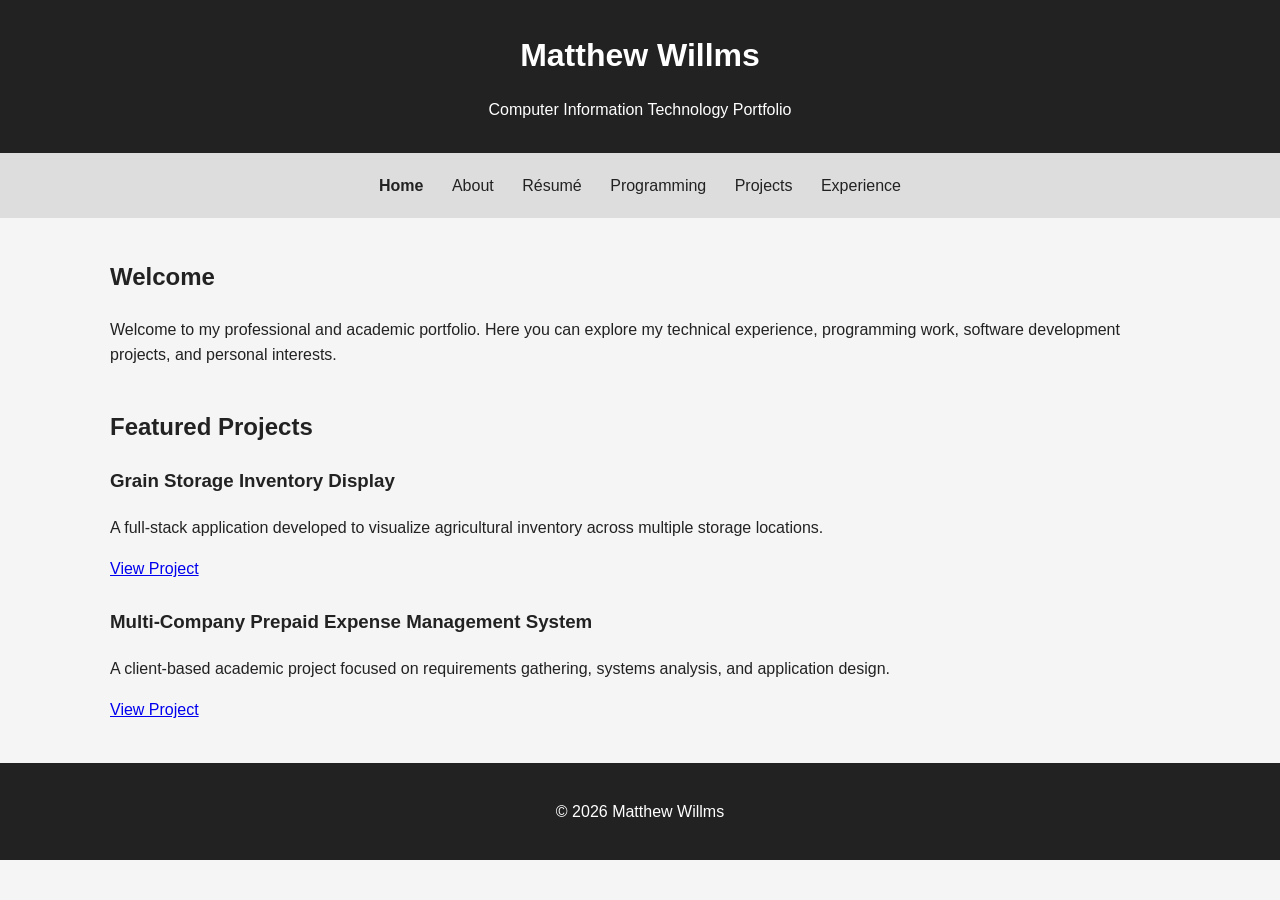
<file: index.html>
<!DOCTYPE html>
<html lang="en">

<head>
    <meta charset="UTF-8">
    <meta name="viewport" content="width=device-width, initial-scale=1.0">

    <title>Matthew Willms | IT Portfolio</title>

    <meta name="description"
          content="The professional and academic IT portfolio of Matthew Willms.">

    <link rel="stylesheet" href="css/style.css">
</head>

<body>

    <header>
        <h1>Matthew Willms</h1>
        <p>Computer Information Technology Portfolio</p>
    </header>

    <nav aria-label="Main navigation">
        <a href="index.html" aria-current="page">Home</a>
        <a href="about.html">About</a>
        <a href="resume.html">Résumé</a>
        <a href="programming.html">Programming</a>
        <a href="projects.html">Projects</a>
        <a href="experience.html">Experience</a>
    </nav>

    <main>

        <section>
            <h2>Welcome</h2>

            <p>
                Welcome to my professional and academic portfolio.
                Here you can explore my technical experience,
                programming work, software development projects,
                and personal interests.
            </p>
        </section>

        <section>
            <h2>Featured Projects</h2>

            <article>
                <h3>Grain Storage Inventory Display</h3>

                <p>
                    A full-stack application developed to visualize
                    agricultural inventory across multiple storage
                    locations.
                </p>

                <a href="projects/grain-storage.html">
                    View Project
                </a>
            </article>

            <article>
                <h3>Multi-Company Prepaid Expense Management System</h3>

                <p>
                    A client-based academic project focused on
                    requirements gathering, systems analysis,
                    and application design.
                </p>

                <a href="projects/prepaid-expenses.html">
                    View Project
                </a>
            </article>

        </section>

    </main>

    <footer>
        <p>&copy; 2026 Matthew Willms</p>
    </footer>

</body>
</html>
</file>
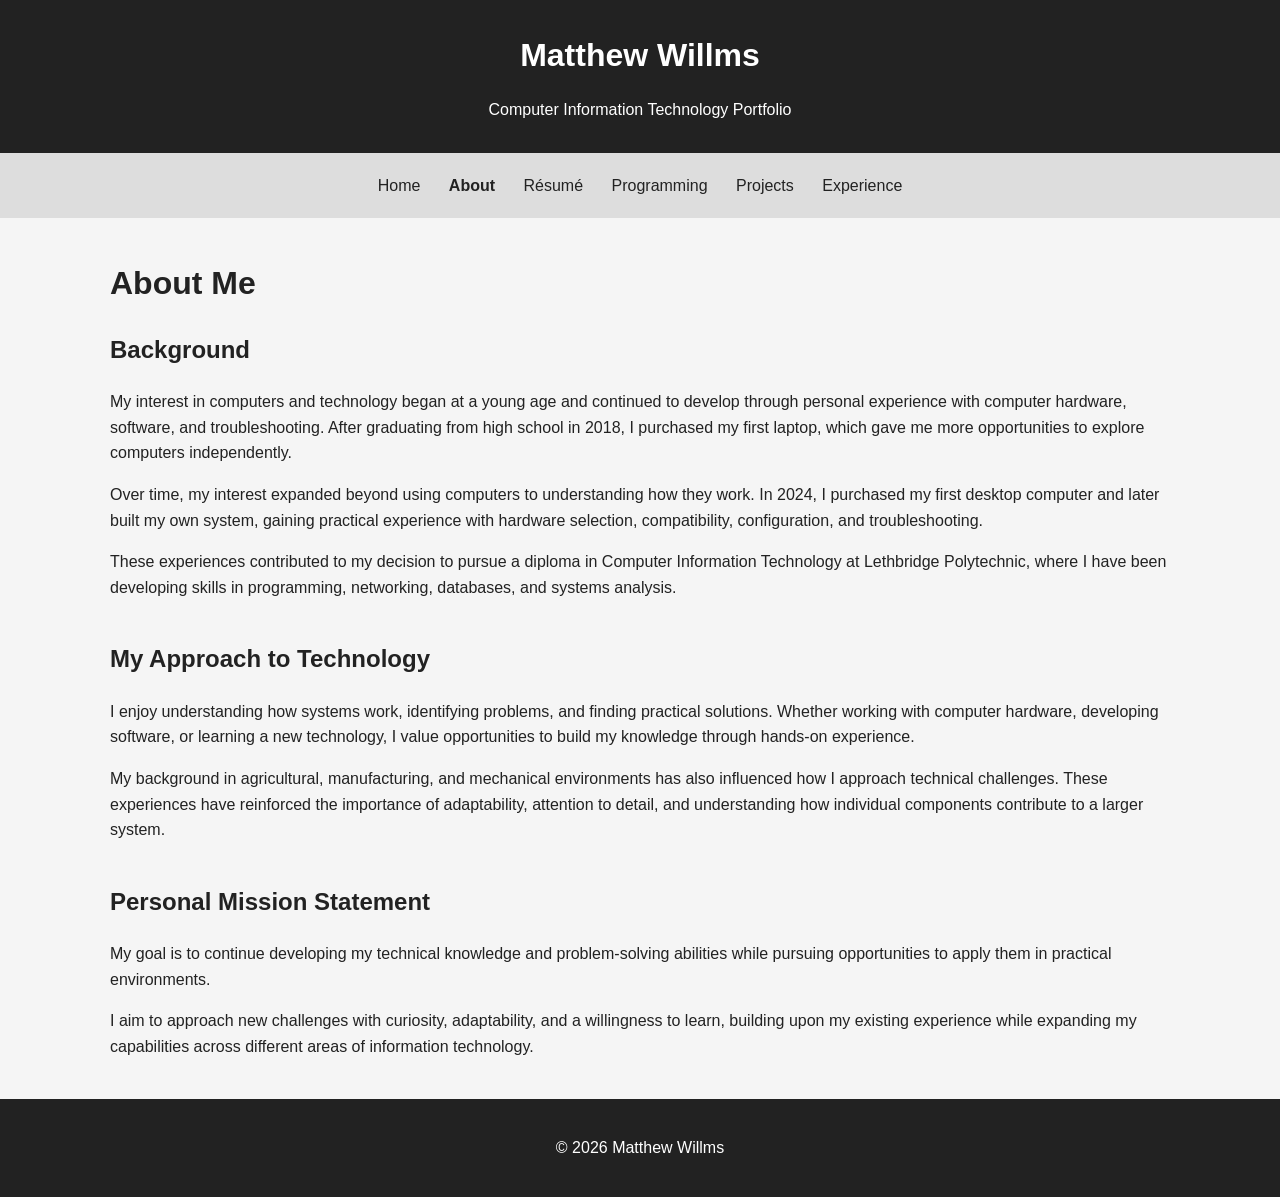
<file: about.html>
<!DOCTYPE html>
<html lang="en">

<head>
    <meta charset="UTF-8">
    <meta name="viewport" content="width=device-width, initial-scale=1.0">

    <title>About Me | Matthew Willms</title>

    <link rel="stylesheet" href="css/style.css">
</head>

<body>

    <header>
        <h1>Matthew Willms</h1>
        <p>Computer Information Technology Portfolio</p>
    </header>

    <nav aria-label="Main navigation">
        <a href="index.html">Home</a>
        <a href="about.html" aria-current="page">About</a>
        <a href="resume.html">Résumé</a>
        <a href="programming.html">Programming</a>
        <a href="projects.html">Projects</a>
        <a href="experience.html">Experience</a>
    </nav>

    <main>

        <h1>About Me</h1>

        <section>
            <h2>Background</h2>

            <p>
                My interest in computers and technology began at a young
                age and continued to develop through personal experience
                with computer hardware, software, and troubleshooting.
                After graduating from high school in 2018, I purchased
                my first laptop, which gave me more opportunities to
                explore computers independently.
            </p>

            <p>
                Over time, my interest expanded beyond using computers
                to understanding how they work. In 2024, I purchased
                my first desktop computer and later built my own system,
                gaining practical experience with hardware selection,
                compatibility, configuration, and troubleshooting.
            </p>

            <p>
                These experiences contributed to my decision to pursue
                a diploma in Computer Information Technology at
                Lethbridge Polytechnic, where I have been developing
                skills in programming, networking, databases, and
                systems analysis.
            </p>
        </section>

        <section>
            <h2>My Approach to Technology</h2>

            <p>
                I enjoy understanding how systems work, identifying
                problems, and finding practical solutions. Whether
                working with computer hardware, developing software,
                or learning a new technology, I value opportunities
                to build my knowledge through hands-on experience.
            </p>

            <p>
                My background in agricultural, manufacturing, and
                mechanical environments has also influenced how I
                approach technical challenges. These experiences
                have reinforced the importance of adaptability,
                attention to detail, and understanding how individual
                components contribute to a larger system.
            </p>
        </section>

        <section>
            <h2>Personal Mission Statement</h2>

            <p>
                My goal is to continue developing my technical
                knowledge and problem-solving abilities while pursuing
                opportunities to apply them in practical environments.
            </p>

            <p>
                I aim to approach new challenges with curiosity,
                adaptability, and a willingness to learn, building
                upon my existing experience while expanding my
                capabilities across different areas of information
                technology.
            </p>
        </section>

    </main>

    <footer>
        <p>&copy; 2026 Matthew Willms</p>
    </footer>

</body>
</html>
</file>
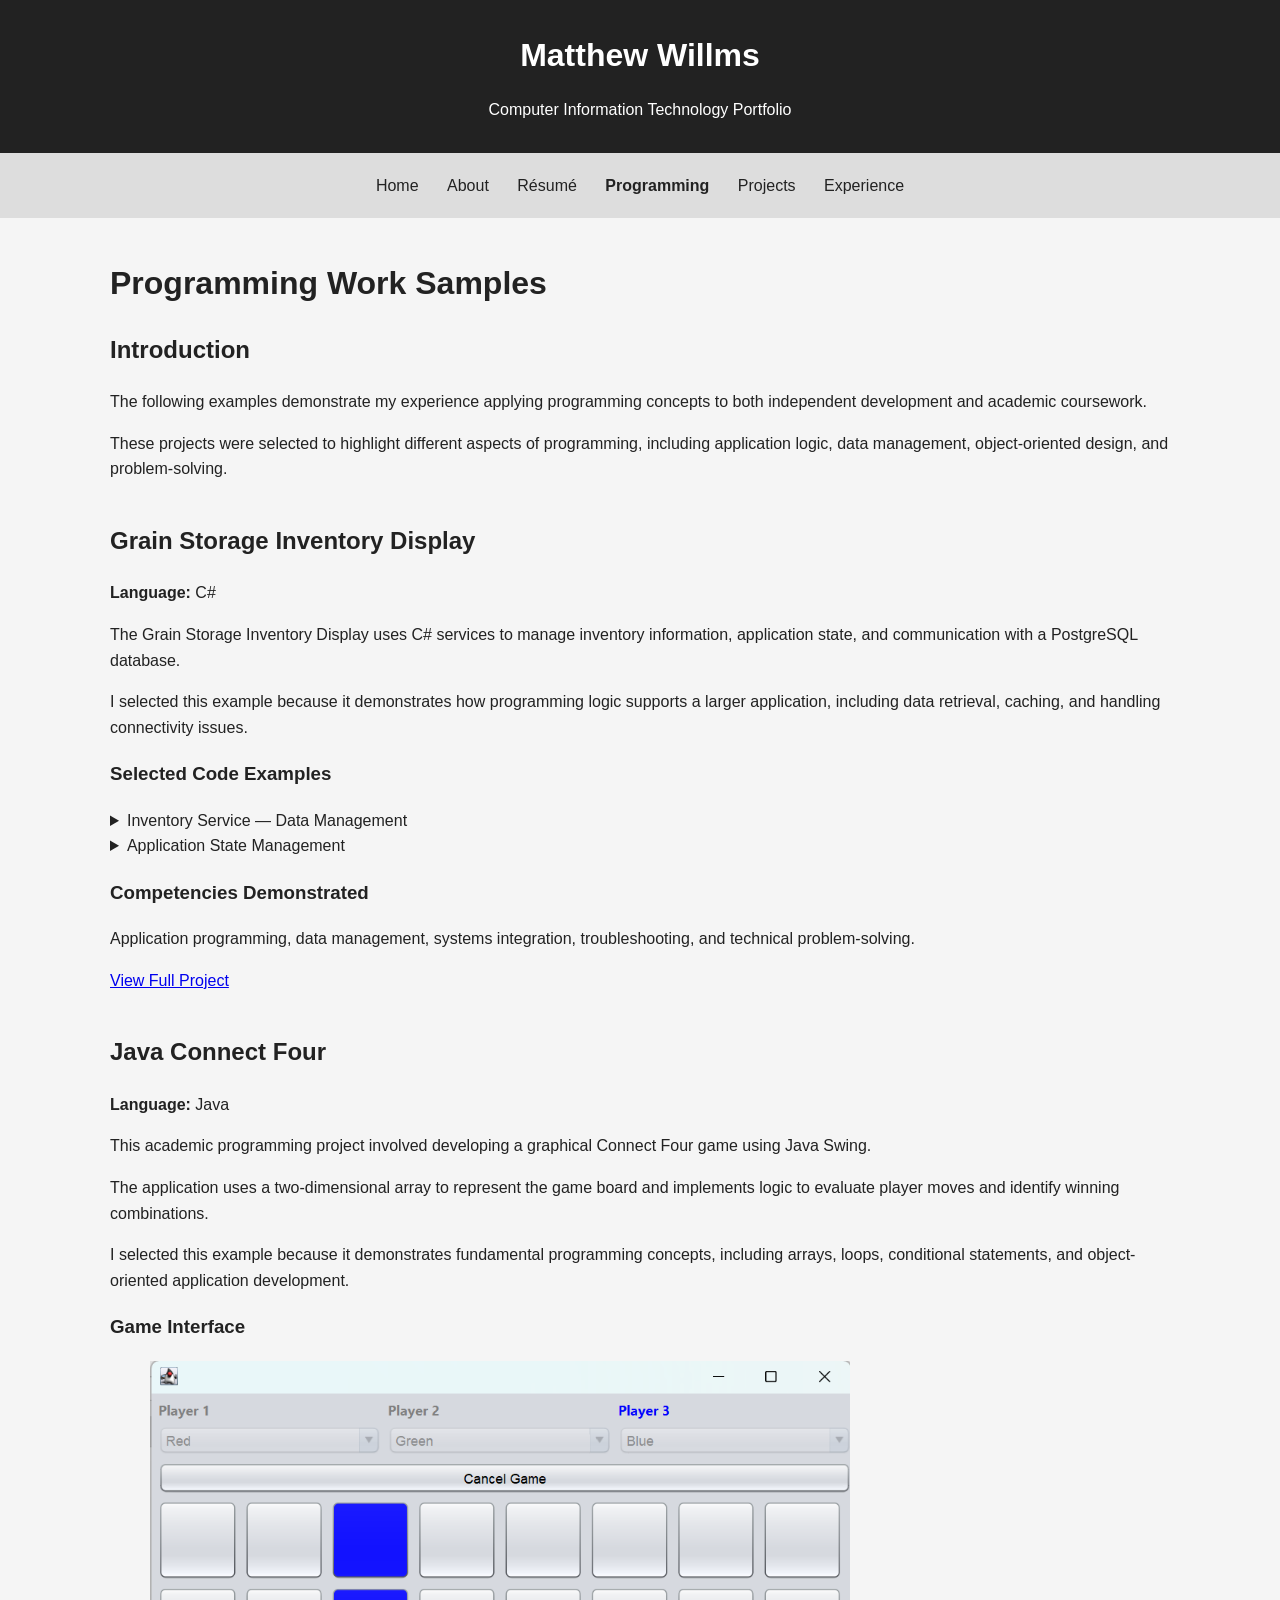
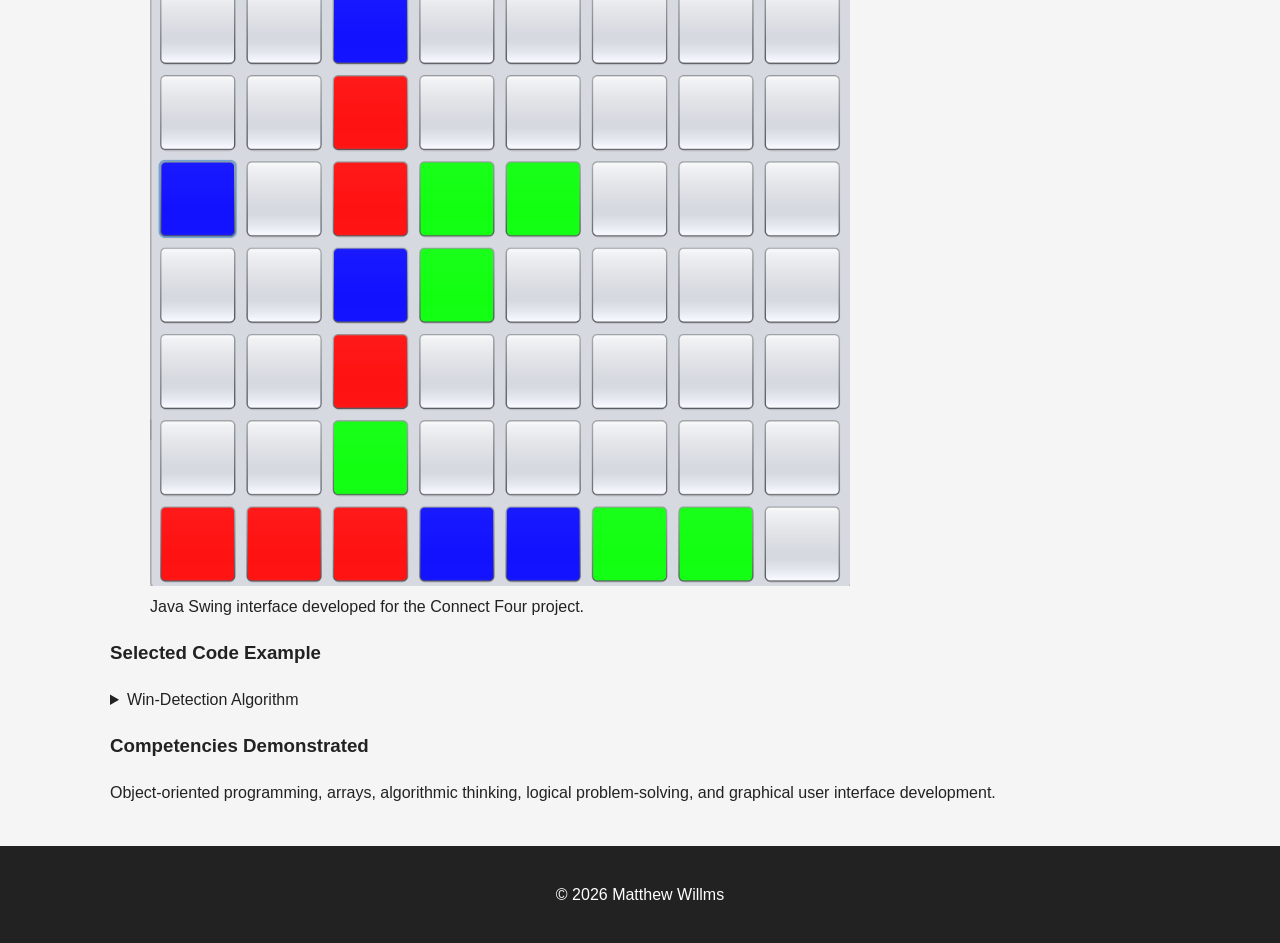
<file: programming.html>
<!DOCTYPE html>
<html lang="en">

<head>
    <meta charset="UTF-8">
    <meta name="viewport" content="width=device-width, initial-scale=1.0">

    <title>Programming | Matthew Willms</title>

    <meta name="description"
          content="Programming work samples demonstrating C#, Java, application development, and problem-solving.">

    <link rel="stylesheet" href="css/style.css">
</head>

<body>

    <header>
        <h1>Matthew Willms</h1>
        <p>Computer Information Technology Portfolio</p>
    </header>

    <nav aria-label="Main navigation">
        <a href="index.html">Home</a>
        <a href="about.html">About</a>
        <a href="resume.html">Résumé</a>
        <a href="programming.html" aria-current="page">Programming</a>
        <a href="projects.html">Projects</a>
        <a href="experience.html">Experience</a>
    </nav>

    <main>

        <h1>Programming Work Samples</h1>

        <section>
            <h2>Introduction</h2>

            <p>
                The following examples demonstrate my experience
                applying programming concepts to both independent
                development and academic coursework.
            </p>

            <p>
                These projects were selected to highlight different
                aspects of programming, including application logic,
                data management, object-oriented design, and
                problem-solving.
            </p>
        </section>

        <!-- Grain Storage Display -->
        <section id="grain-storage-code">

            <h2>Grain Storage Inventory Display</h2>

            <p><strong>Language:</strong> C#</p>

            <p>
                The Grain Storage Inventory Display uses C# services
                to manage inventory information, application state,
                and communication with a PostgreSQL database.
            </p>

            <p>
                I selected this example because it demonstrates how
                programming logic supports a larger application,
                including data retrieval, caching, and handling
                connectivity issues.
            </p>

            <h3>Selected Code Examples</h3>

            <details>
                <summary>Inventory Service — Data Management</summary>

                <p>
                    This service manages inventory retrieval and
                    supports the application's caching and fallback
                    functionality.
                </p>

                <pre><code class="language-csharp">
<!-- C# excerpt will go here -->
                </code></pre>

            </details>

            <details>
                <summary>Application State Management</summary>

                <p>
                    Supporting services maintain consistent application
                    behaviour between the map and control interfaces.
                </p>

                <pre><code class="language-csharp">
<!-- Optional C# excerpt will go here -->
                </code></pre>

            </details>

            <h3>Competencies Demonstrated</h3>

            <p>
                Application programming, data management, systems
                integration, troubleshooting, and technical
                problem-solving.
            </p>

            <p>
                <a href="projects/grain-storage.html">
                    View Full Project
                </a>
            </p>

        </section>

        <!-- Connect Four -->
        <section id="connect-four">

            <h2>Java Connect Four</h2>

            <p><strong>Language:</strong> Java</p>

            <p>
                This academic programming project involved developing
                a graphical Connect Four game using Java Swing.
            </p>

            <p>
                The application uses a two-dimensional array to
                represent the game board and implements logic to
                evaluate player moves and identify winning
                combinations.
            </p>

            <p>
                I selected this example because it demonstrates
                fundamental programming concepts, including arrays,
                loops, conditional statements, and object-oriented
                application development.
            </p>

            <h3>Game Interface</h3>

            <figure>
                <img src="assets/images/connect-four/connect-four.png"
                     alt="Java Connect Four graphical game interface"
                     width="700">

                <figcaption>
                    Java Swing interface developed for the Connect Four project.
                </figcaption>
            </figure>

            <h3>Selected Code Example</h3>

            <details>
                <summary>Win-Detection Algorithm</summary>

                <p>
                    This algorithm checks the game board for winning
                    combinations across horizontal, vertical,
                    and diagonal directions.
                </p>

                <pre><code class="language-java">
<!-- Java excerpt will go here -->
                </code></pre>

            </details>

            <h3>Competencies Demonstrated</h3>

            <p>
                Object-oriented programming, arrays, algorithmic
                thinking, logical problem-solving, and graphical
                user interface development.
            </p>

        </section>

    </main>

    <footer>
        <p>&copy; 2026 Matthew Willms</p>
    </footer>

</body>
</html>
</file>
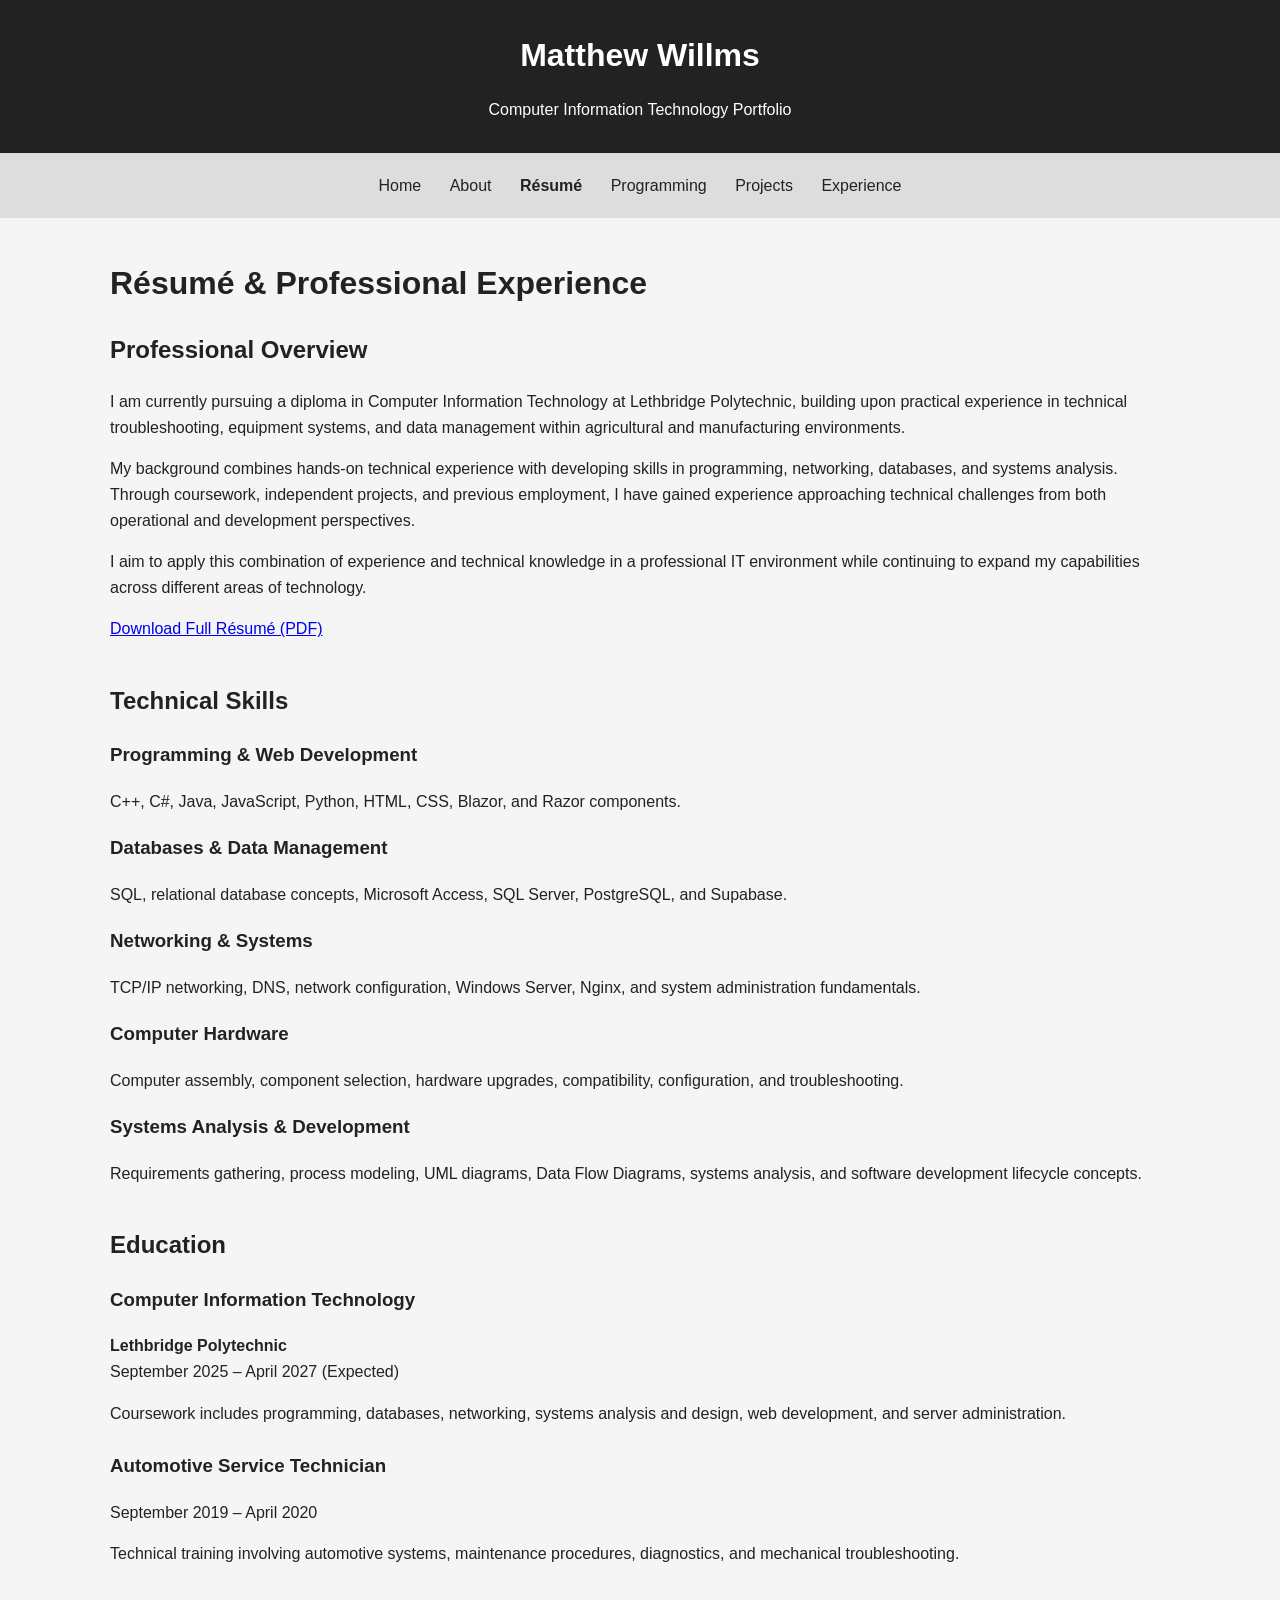
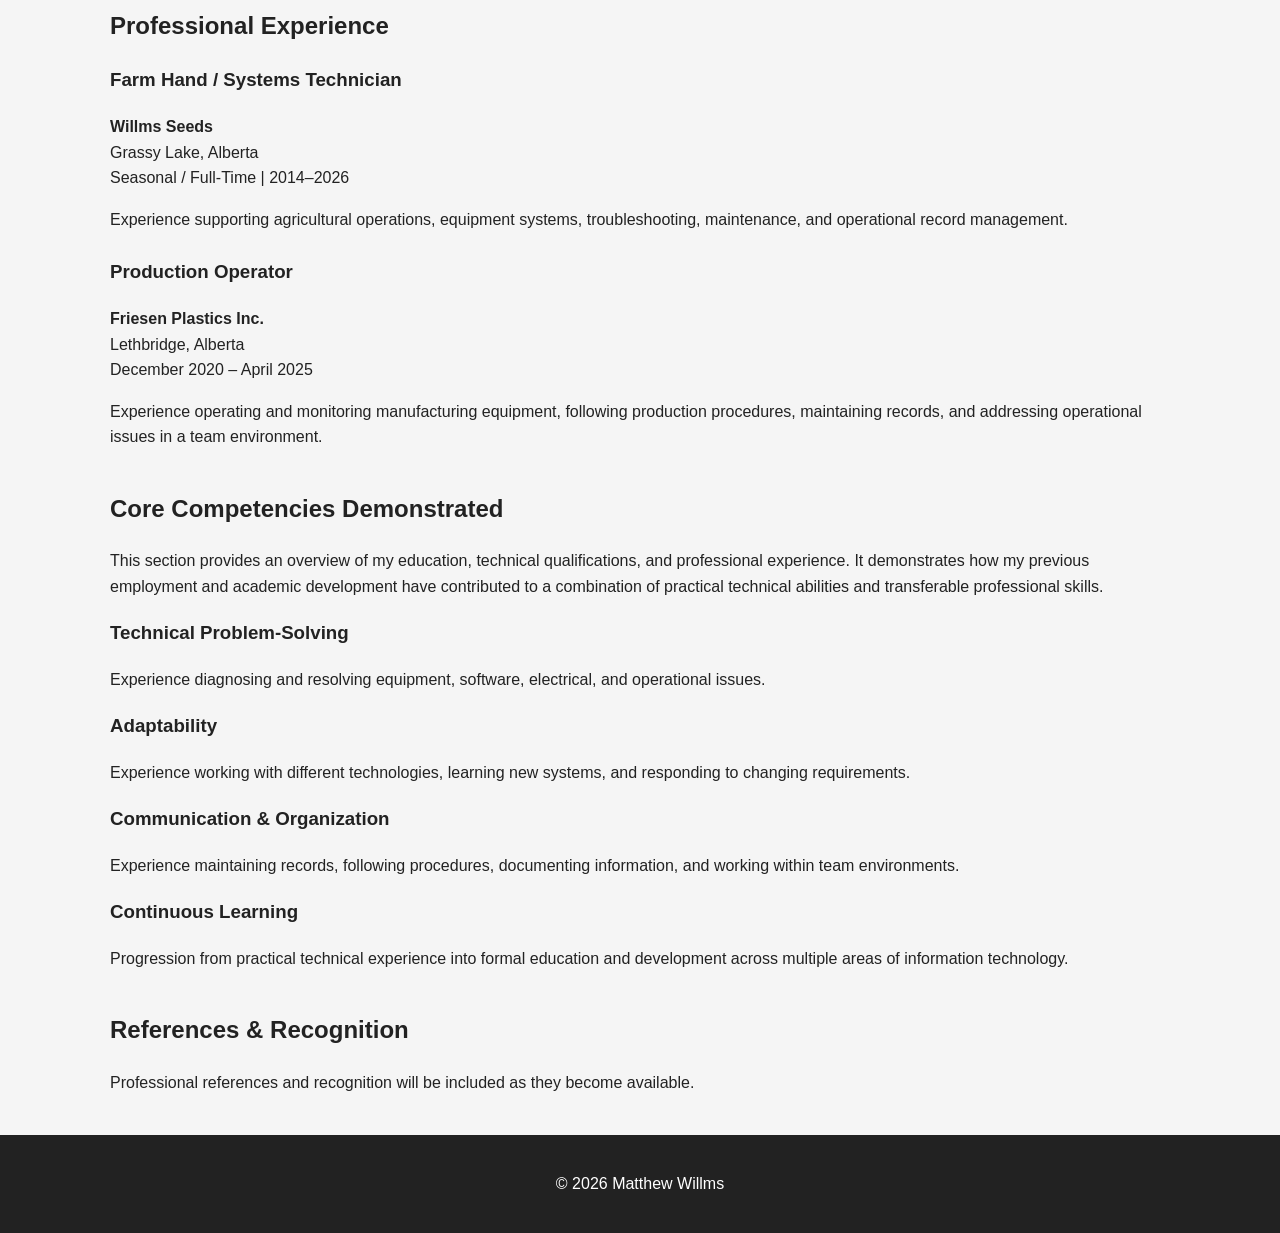
<file: resume.html>
<!DOCTYPE html>
<html lang="en">

<head>
    <meta charset="UTF-8">
    <meta name="viewport" content="width=device-width, initial-scale=1.0">

    <title>Résumé | Matthew Willms</title>

    <meta name="description"
          content="Education, technical skills, and professional experience of Matthew Willms.">

    <link rel="stylesheet" href="css/style.css">
</head>

<body>

    <header>
        <h1>Matthew Willms</h1>
        <p>Computer Information Technology Portfolio</p>
    </header>

    <nav aria-label="Main navigation">
        <a href="index.html">Home</a>
        <a href="about.html">About</a>
        <a href="resume.html" aria-current="page">Résumé</a>
        <a href="programming.html">Programming</a>
        <a href="projects.html">Projects</a>
        <a href="experience.html">Experience</a>
    </nav>

    <main>

        <h1>Résumé & Professional Experience</h1>

        <!-- Professional Overview -->
        <section>
            <h2>Professional Overview</h2>

            <p>
                I am currently pursuing a diploma in Computer
                Information Technology at Lethbridge Polytechnic,
                building upon practical experience in technical
                troubleshooting, equipment systems, and data
                management within agricultural and manufacturing
                environments.
            </p>

            <p>
                My background combines hands-on technical experience
                with developing skills in programming, networking,
                databases, and systems analysis. Through coursework,
                independent projects, and previous employment, I have
                gained experience approaching technical challenges
                from both operational and development perspectives.
            </p>

            <p>
                I aim to apply this combination of experience and
                technical knowledge in a professional IT environment
                while continuing to expand my capabilities across
                different areas of technology.
            </p>

            <p>
                <a href="assets/documents/resume.pdf" download>
                    Download Full Résumé (PDF)
                </a>
            </p>
        </section>

        <!-- Technical Skills -->
        <section>
            <h2>Technical Skills</h2>

            <h3>Programming & Web Development</h3>
            <p>
                C++, C#, Java, JavaScript, Python, HTML, CSS,
                Blazor, and Razor components.
            </p>

            <h3>Databases & Data Management</h3>
            <p>
                SQL, relational database concepts, Microsoft Access,
                SQL Server, PostgreSQL, and Supabase.
            </p>

            <h3>Networking & Systems</h3>
            <p>
                TCP/IP networking, DNS, network configuration,
                Windows Server, Nginx, and system administration
                fundamentals.
            </p>

            <h3>Computer Hardware</h3>
            <p>
                Computer assembly, component selection, hardware
                upgrades, compatibility, configuration, and
                troubleshooting.
            </p>

            <h3>Systems Analysis & Development</h3>
            <p>
                Requirements gathering, process modeling,
                UML diagrams, Data Flow Diagrams,
                systems analysis, and software development
                lifecycle concepts.
            </p>
        </section>

        <!-- Education -->
        <section>
            <h2>Education</h2>

            <article>
                <h3>Computer Information Technology</h3>

                <p>
                    <strong>Lethbridge Polytechnic</strong><br>
                    September 2025 – April 2027 (Expected)
                </p>

                <p>
                    Coursework includes programming, databases,
                    networking, systems analysis and design,
                    web development, and server administration.
                </p>
            </article>

            <article>
                <h3>Automotive Service Technician</h3>

                <p>
                    September 2019 – April 2020
                </p>

                <p>
                    Technical training involving automotive systems,
                    maintenance procedures, diagnostics,
                    and mechanical troubleshooting.
                </p>
            </article>
        </section>

        <!-- Employment -->
        <section>
            <h2>Professional Experience</h2>

            <article>
                <h3>Farm Hand / Systems Technician</h3>

                <p>
                    <strong>Willms Seeds</strong><br>
                    Grassy Lake, Alberta<br>
                    Seasonal / Full-Time | 2014–2026
                </p>

                <p>
                    Experience supporting agricultural operations,
                    equipment systems, troubleshooting, maintenance,
                    and operational record management.
                </p>
            </article>

            <article>
                <h3>Production Operator</h3>

                <p>
                    <strong>Friesen Plastics Inc.</strong><br>
                    Lethbridge, Alberta<br>
                    December 2020 – April 2025
                </p>

                <p>
                    Experience operating and monitoring manufacturing
                    equipment, following production procedures,
                    maintaining records, and addressing operational
                    issues in a team environment.
                </p>
            </article>
        </section>

        <!-- Core Competencies -->
        <section>
            <h2>Core Competencies Demonstrated</h2>

            <p>
                This section provides an overview of my education,
                technical qualifications, and professional experience.
                It demonstrates how my previous employment and
                academic development have contributed to a combination
                of practical technical abilities and transferable
                professional skills.
            </p>

            <h3>Technical Problem-Solving</h3>
            <p>
                Experience diagnosing and resolving equipment,
                software, electrical, and operational issues.
            </p>

            <h3>Adaptability</h3>
            <p>
                Experience working with different technologies,
                learning new systems, and responding to changing
                requirements.
            </p>

            <h3>Communication & Organization</h3>
            <p>
                Experience maintaining records, following procedures,
                documenting information, and working within team
                environments.
            </p>

            <h3>Continuous Learning</h3>
            <p>
                Progression from practical technical experience
                into formal education and development across
                multiple areas of information technology.
            </p>
        </section>

        <!-- References -->
        <section id="recognition">
            <h2>References & Recognition</h2>

            <p>
                Professional references and recognition will be
                included as they become available.
            </p>
        </section>

    </main>

    <footer>
        <p>&copy; 2026 Matthew Willms</p>
    </footer>

</body>
</html>
</file>
<file: css/style.css>
* {
    box-sizing: border-box;
}

body {
    margin: 0;
    font-family: Arial, sans-serif;
    line-height: 1.6;
    color: #222;
    background-color: #f5f5f5;
}

header {
    padding: 30px 20px;
    text-align: center;
    background-color: #222;
    color: white;
}

header h1 {
    margin: 0;
}

header p {
    margin-bottom: 0;
}

nav {
    padding: 15px;
    text-align: center;
    background-color: #ddd;
}

nav a {
    display: inline-block;
    margin: 5px 12px;
    color: #222;
    text-decoration: none;
}

nav a:hover {
    text-decoration: underline;
}

nav a[aria-current="page"] {
    font-weight: bold;
}

main {
    max-width: 1100px;
    margin: 40px auto;
    padding: 0 20px;
}

section {
    margin-bottom: 40px;
}

article {
    margin-bottom: 25px;
}

footer {
    padding: 20px;
    text-align: center;
    background-color: #222;
    color: white;
}
</file>
